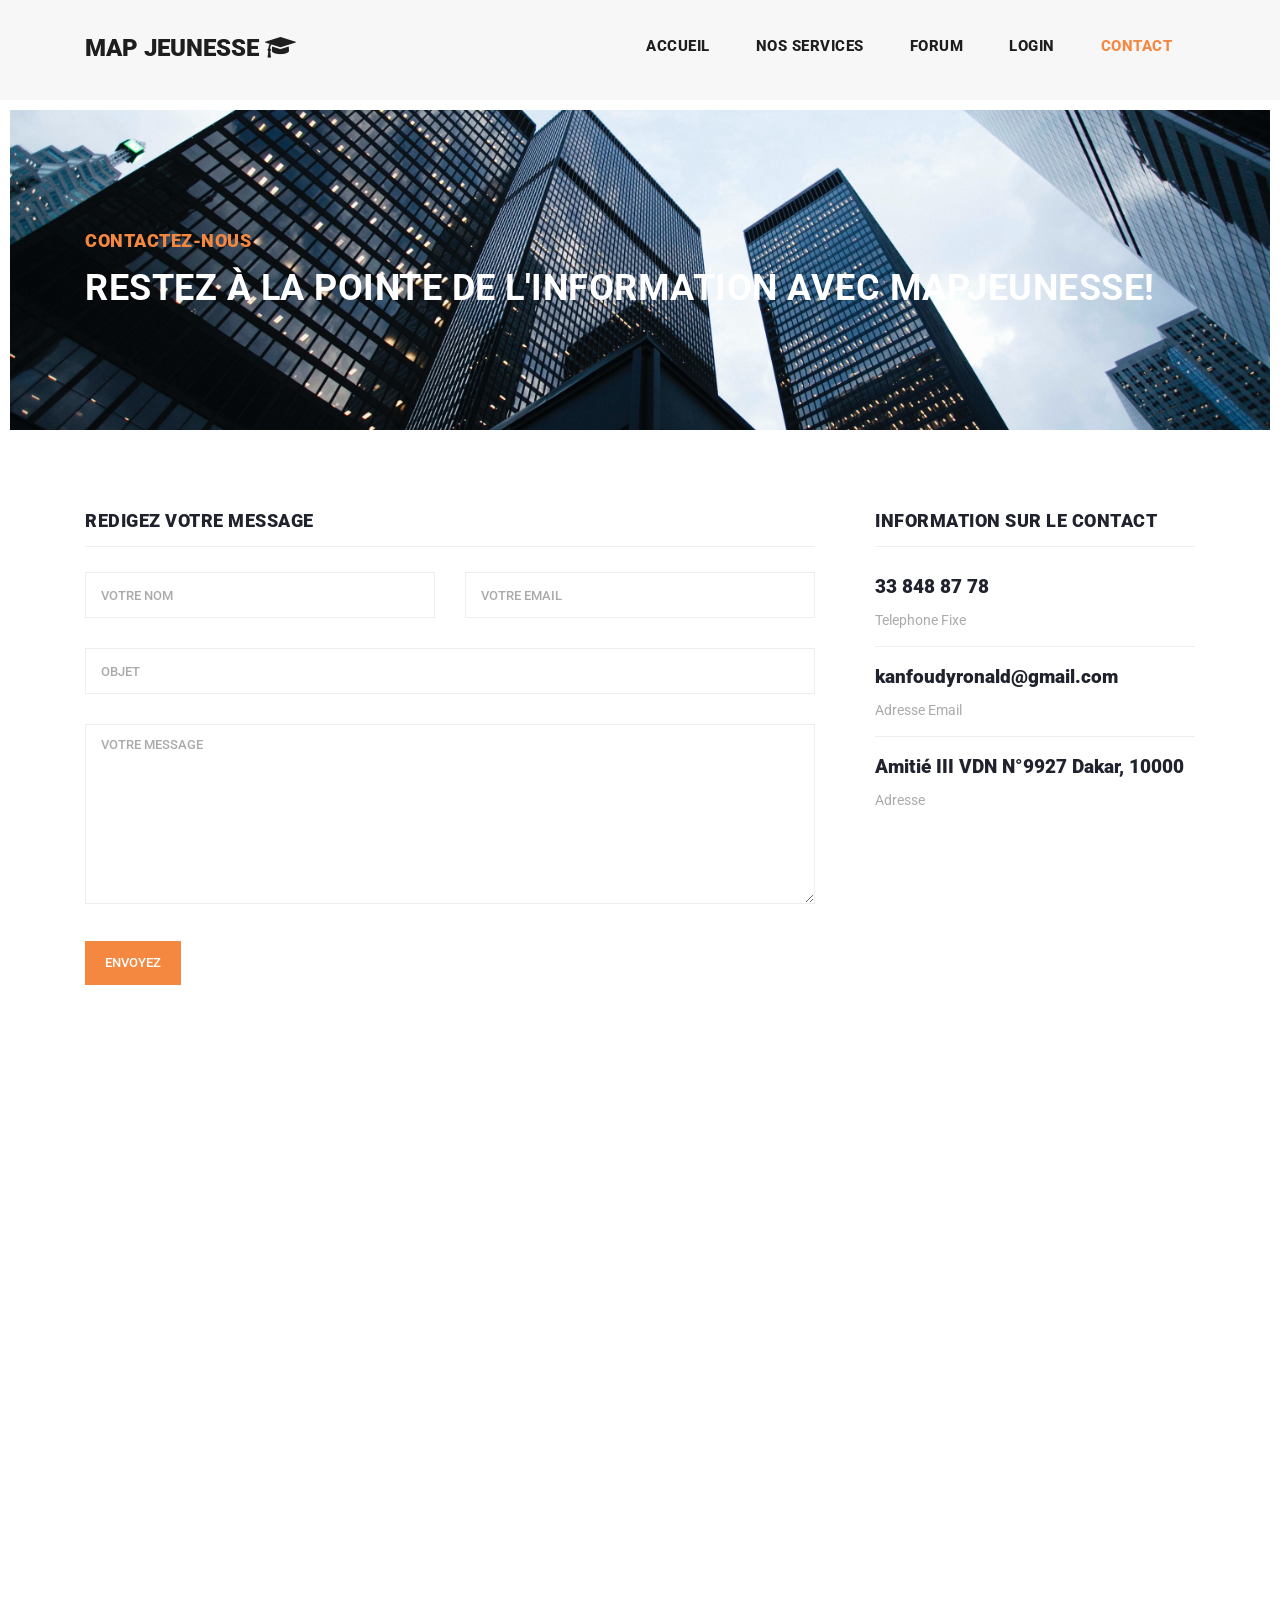
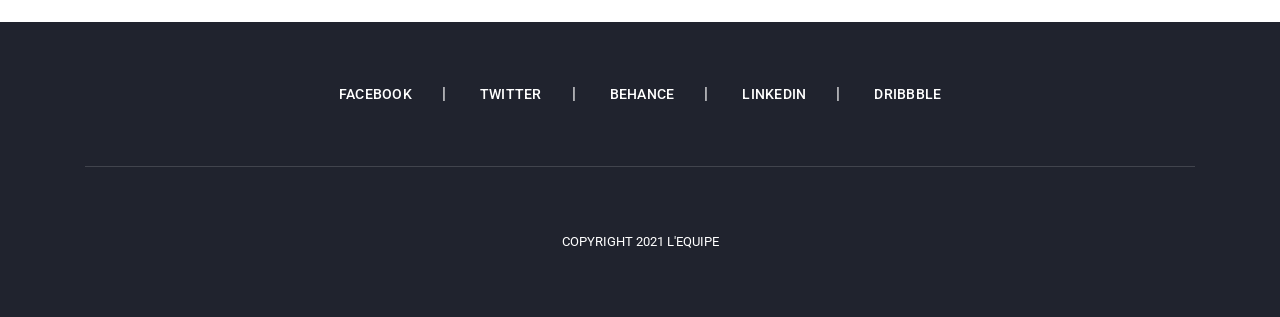
<file: contact.html>
<!DOCTYPE html>
<html lang="en">

  <head>

    <meta charset="utf-8">
    <meta name="viewport" content="width=device-width, initial-scale=1, shrink-to-fit=no">
    <meta name="description" content="">
    <meta name="author" content="">
    <link href="https://fonts.googleapis.com/css?family=Roboto:100,100i,300,300i,400,400i,500,500i,700,700i,900,900i&display=swap" rel="stylesheet">

    <title>Stand Blog - Contact Page</title>

    <!-- Bootstrap core CSS -->
    <link href="vendor/bootstrap/css/bootstrap.min.css" rel="stylesheet">


    <!-- Additional CSS Files -->
    <link rel="stylesheet" href="assets/css/fontawesome.css">
    <link rel="stylesheet" href="assets/css/templatemo-stand-blog.css">
    <link rel="stylesheet" href="assets/css/owl.css">
<!--

TemplateMo 551 Stand Blog

https://templatemo.com/tm-551-stand-blog

-->
  </head>

  <body>

    <!-- ***** Preloader Start ***** -->
    <div id="preloader">
        <div class="jumper">
            <div></div>
            <div></div>
            <div></div>
        </div>
    </div>  
    <!-- ***** Preloader End ***** -->

    <!-- Header -->
    <header class="">
      <nav class="navbar navbar-expand-lg">
        <div class="container">
          <a class="navbar-brand" href="index.html"> <h2>Map Jeunesse <i class="fa fa-graduation-cap" aria-hidden="true"><em></em></i> </h2> </a>
          <button class="navbar-toggler" type="button" data-toggle="collapse" data-target="#navbarResponsive" aria-controls="navbarResponsive" aria-expanded="false" aria-label="Toggle navigation">
            <span class="navbar-toggler-icon"></span>
          </button>
          <div class="collapse navbar-collapse" id="navbarResponsive">
            <ul class="navbar-nav ml-auto">
              <li class="nav-item">
                <a class="nav-link" href="index.html">Accueil
                  <span class="sr-only">(current)</span>
                </a>
              </li> 
              <li class="nav-item">
                <a class="nav-link" href="services.html">Nos services</a>
              </li>
              <li class="nav-item">
                <a class="nav-link" href="forum.html">Forum</a>
              </li>
              <li class="nav-item">
                <a class="nav-link" href="connection.html">LogIn</a>
              </li>
              <li class="nav-item active">
                <a class="nav-link" href="contact.html">Contact</a>
              </li>
            </ul>
          </div>
        </div>
      </nav>
    </header>

    <!-- Page Content -->
    <!-- Banner Starts Here -->
    <div class="heading-page header-text">
      <section class="page-heading">
        <div class="container">
          <div class="row">
            <div class="col-lg-12">
              <div class="text-content">
                <h4>Contactez-nous</h4>
                <h2>Restez à la pointe de l'information avec MapJeunesse!</h2>
              </div>
            </div>
          </div>
        </div>
      </section>
    </div>
    
    <!-- Banner Ends Here -->


    <section class="contact-us">
      <div class="container">
        <div class="row">
        
          <div class="col-lg-12">
            <div class="down-contact">
              <div class="row">
                <div class="col-lg-8">
                  <div class="sidebar-item contact-form">
                    <div class="sidebar-heading">
                      <h2>Redigez votre message</h2>
                    </div>
                    <div class="content">
                      <form id="contact" action="" method="post">
                        <div class="row">
                          <div class="col-md-6 col-sm-12">
                            <fieldset>
                              <input name="name" type="text" id="name" placeholder="Votre nom" required="">
                            </fieldset>
                          </div>
                          <div class="col-md-6 col-sm-12">
                            <fieldset>
                              <input name="email" type="text" id="email" placeholder="Votre email" required="">
                            </fieldset>
                          </div>
                          <div class="col-md-12 col-sm-12">
                            <fieldset>
                              <input name="subject" type="text" id="subject" placeholder="Objet">
                            </fieldset>
                          </div>
                          <div class="col-lg-12">
                            <fieldset>
                              <textarea name="message" rows="6" id="message" placeholder="Votre message" required=""></textarea>
                            </fieldset>
                          </div>
                          <div class="col-lg-12">
                            <fieldset>
                              <button type="submit" id="form-submit" class="main-button">Envoyez</button>
                            </fieldset>
                          </div>
                        </div>
                      </form>
                    </div>
                  </div>
                </div>
                <div class="col-lg-4">
                  <div class="sidebar-item contact-information">
                    <div class="sidebar-heading">
                      <h2>Information sur le contact</h2>
                    </div>
                    <div class="content">
                      <ul>
                        <li>
                          <h5>33 848 87 78</h5>
                          <span>Telephone Fixe</span>
                        </li>
                        <li>
                          <h5>kanfoudyronald@gmail.com</h5>
                          <span>Adresse Email</span>
                        </li>
                        <li>
                          <h5>Amitié III VDN N°9927 Dakar, 10000 </h5>
                          <span>Adresse</span>
                        </li>
                      </ul>
                    </div>
                  </div>
                </div>
              </div>
            </div>
          </div>
          
          <div class="col-lg-12">
            <div id="map">
              <iframe src="https://www.google.com/maps/embed?pb=!1m18!1m12!1m3!1d3859.189629120087!2d-17.471008285158536!3d14.701865789738028!2m3!1f0!2f0!3f0!3m2!1i1024!2i768!4f13.1!3m3!1m2!1s0xec17299c8ae794f%3A0x41668e658b495b6f!2sCGIS%20S.A!5e0!3m2!1sfr!2ssn!4v1630658660680!5m2!1sfr!2ssn" width="100%" height="450" style="border:0;" allowfullscreen="" loading="lazy"></iframe>            </div>
          </div>          
        </div>
      </div>
    </section>

    
    <footer>
      <div class="container">
        <div class="row">
          <div class="col-lg-12">
            <ul class="social-icons">
              <li><a href="#">Facebook</a></li>
              <li><a href="#">Twitter</a></li>
              <li><a href="#">Behance</a></li>
              <li><a href="#">Linkedin</a></li>
              <li><a href="#">Dribbble</a></li>
            </ul>
          </div>
          <div class="col-lg-12">
            <div class="copyright-text">
              <p>Copyright 2021 L'EQUIPE
                    
            </div>
          </div>
        </div>
      </div>
    </footer>

    <!-- Bootstrap core JavaScript -->
    <script src="vendor/jquery/jquery.min.js"></script>
    <script src="vendor/bootstrap/js/bootstrap.bundle.min.js"></script>

    <!-- Additional Scripts -->
    <script src="assets/js/custom.js"></script>
    <script src="assets/js/owl.js"></script>
    <script src="assets/js/slick.js"></script>
    <script src="assets/js/isotope.js"></script>
    <script src="assets/js/accordions.js"></script>

    <script language = "text/Javascript"> 
      cleared[0] = cleared[1] = cleared[2] = 0; //set a cleared flag for each field
      function clearField(t){                   //declaring the array outside of the
      if(! cleared[t.id]){                      // function makes it static and global
          cleared[t.id] = 1;  // you could use true and false, but that's more typing
          t.value='';         // with more chance of typos
          t.style.color='#fff';
          }
      }
    </script>

  </body>
</html>
</file>
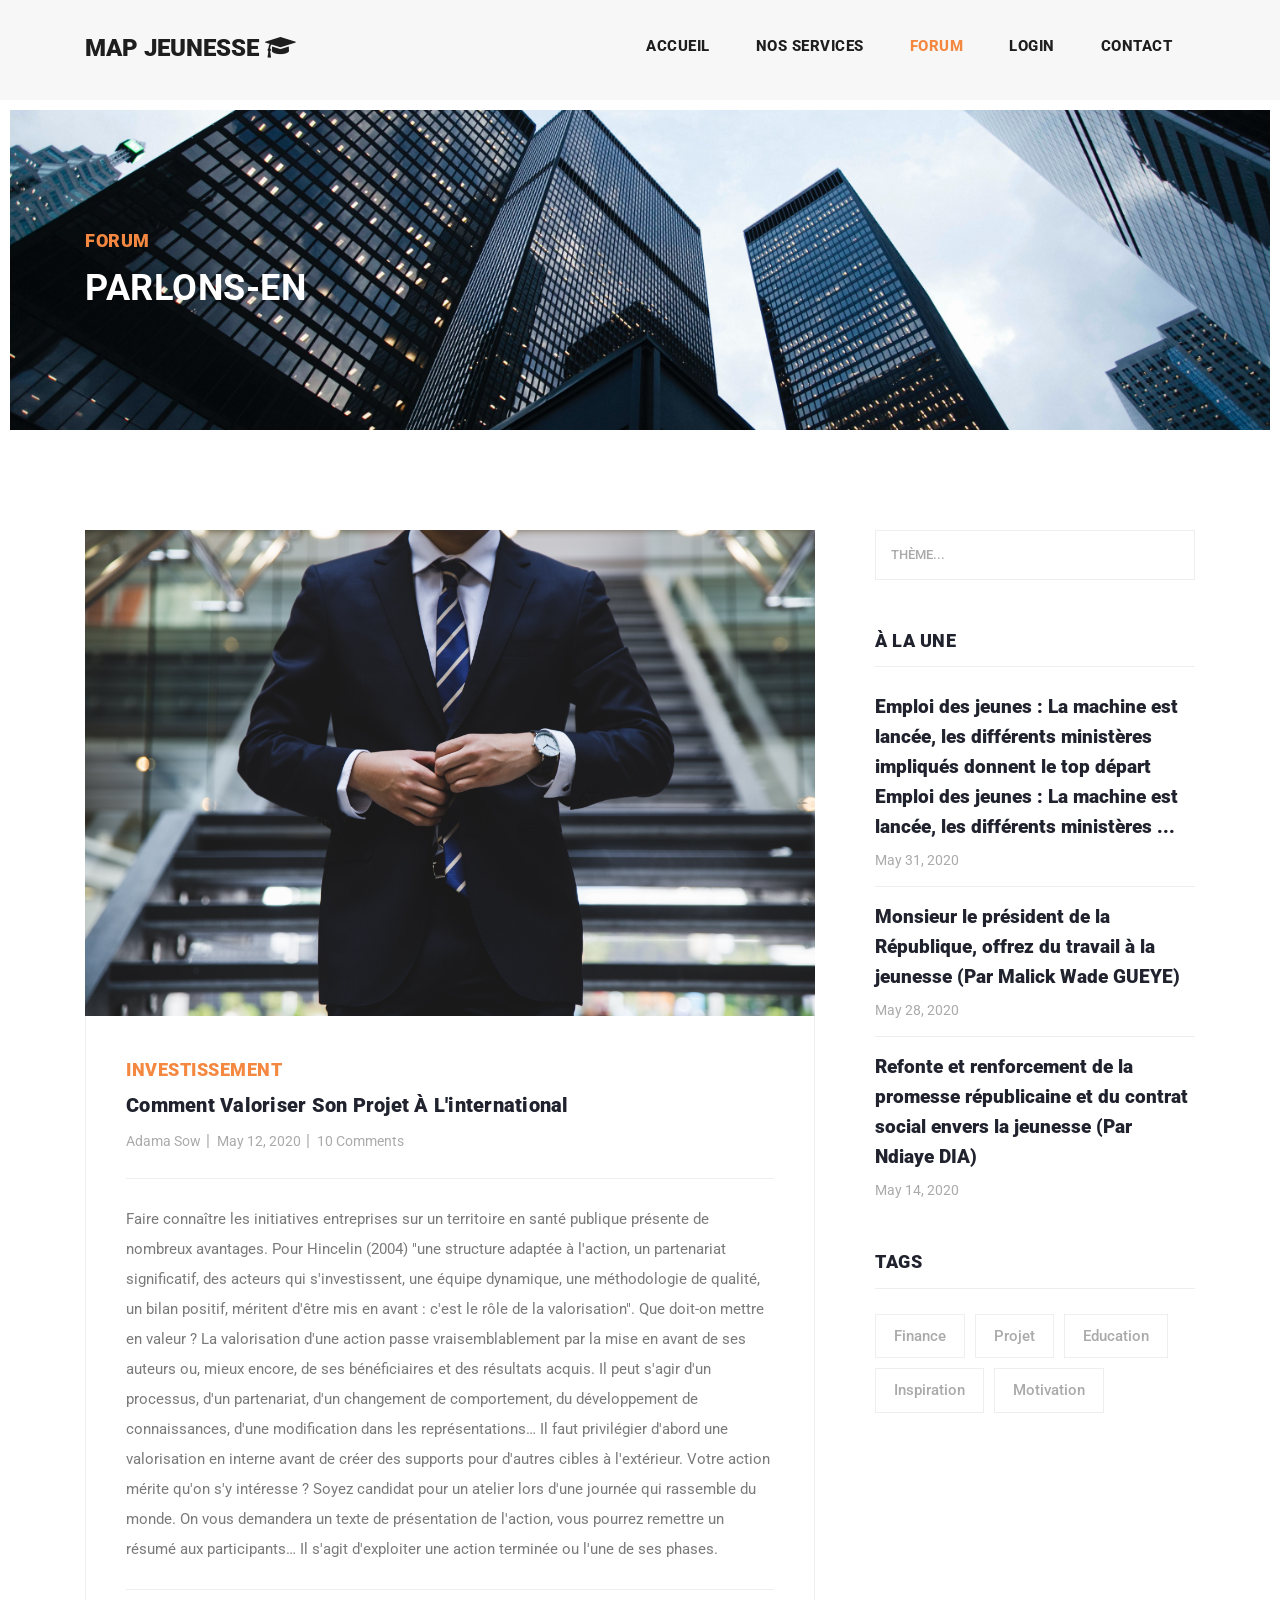
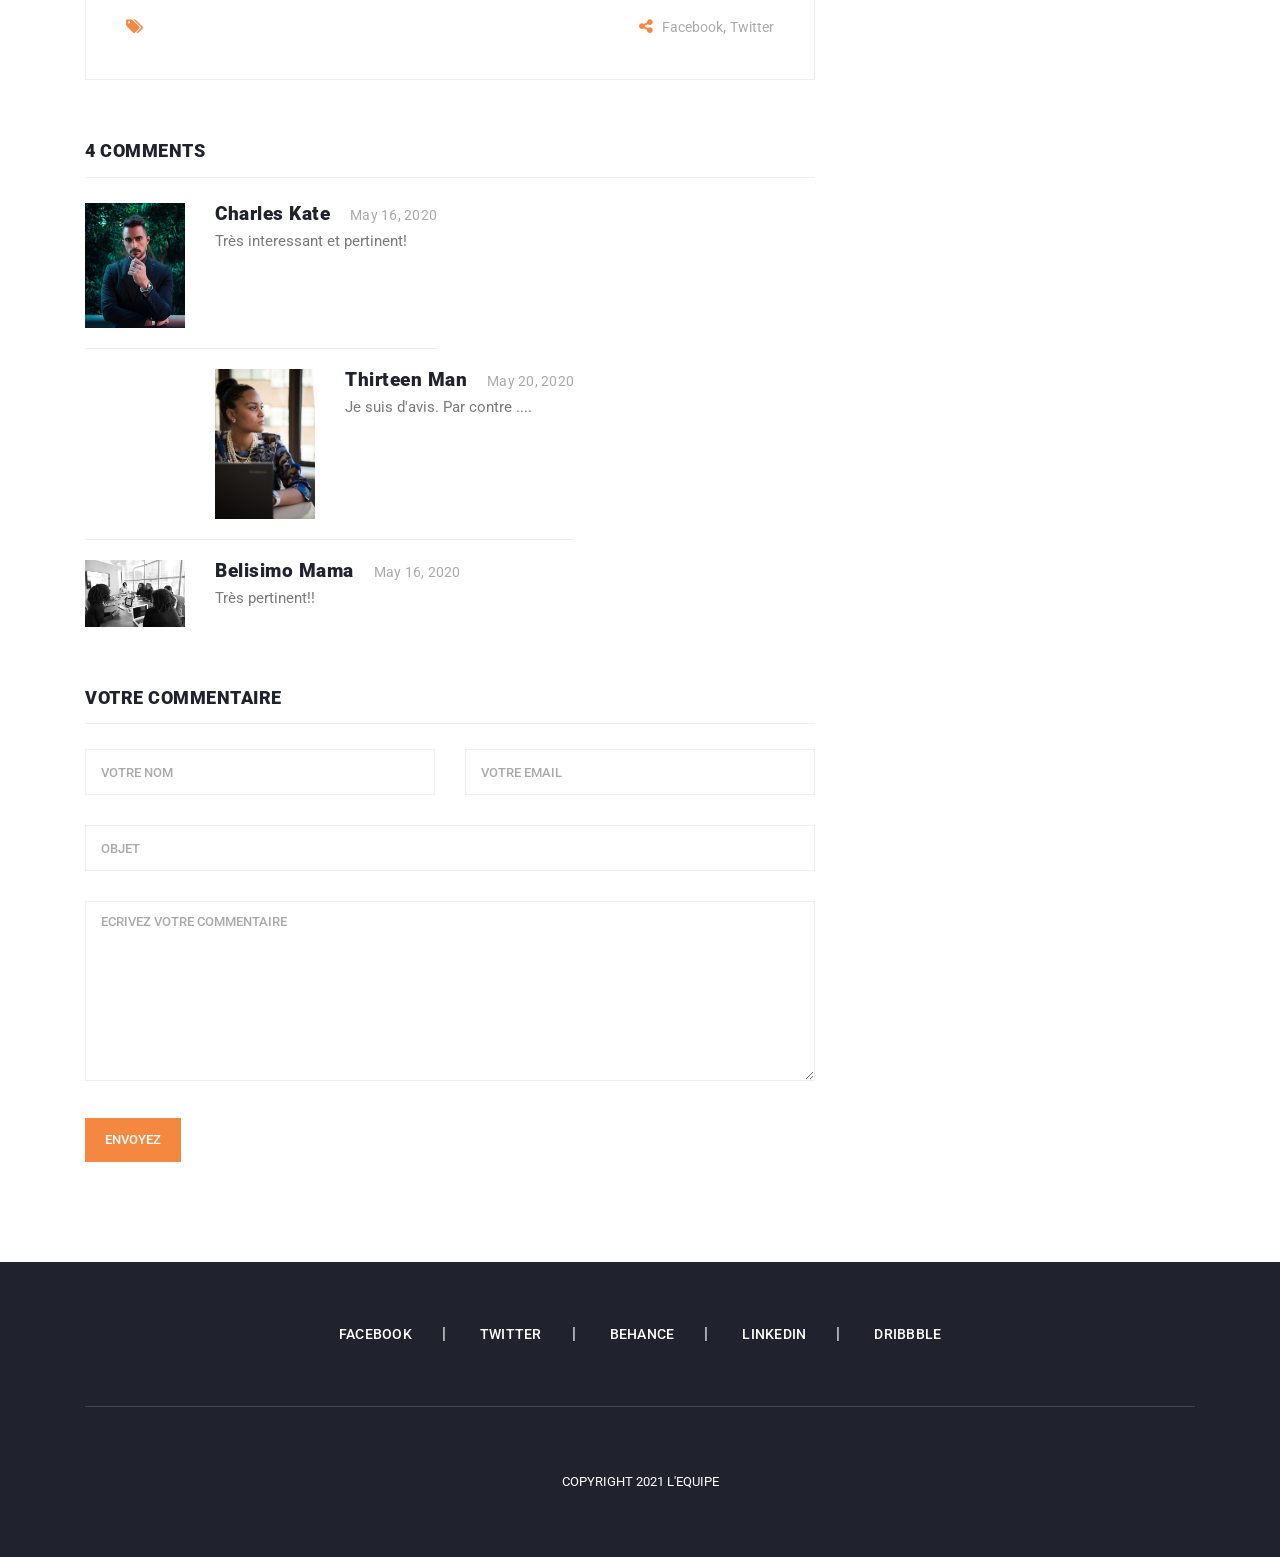
<file: forum.html>
<!DOCTYPE html>
<html lang="en">

  <head>

    <meta charset="utf-8">
    <meta name="viewport" content="width=device-width, initial-scale=1, shrink-to-fit=no">
    <meta name="description" content="">
    <meta name="author" content="">
    <link href="https://fonts.googleapis.com/css?family=Roboto:100,100i,300,300i,400,400i,500,500i,700,700i,900,900i&display=swap" rel="stylesheet">

    <title>Map Jeunesse</title>

    <!-- Bootstrap core CSS -->
    <link href="vendor/bootstrap/css/bootstrap.min.css" rel="stylesheet">


    <!-- Additional CSS Files -->
    <link rel="stylesheet" href="assets/css/fontawesome.css">
    <link rel="stylesheet" href="assets/css/templatemo-stand-blog.css">
    <link rel="stylesheet" href="assets/css/owl.css">
<!--

TemplateMo 551 Stand Blog

https://templatemo.com/tm-551-stand-blog

-->
  </head>

  <body>

    <!-- ***** Preloader Start ***** -->
    <div id="preloader">
        <div class="jumper">
            <div></div>
            <div></div>
            <div></div>
        </div>
    </div>  
    <!-- ***** Preloader End ***** -->

    <!-- Header -->
    <header class="">
      <nav class="navbar navbar-expand-lg">
        <div class="container">
          <a class="navbar-brand" href="index.html"> <h2>Map Jeunesse <i class="fa fa-graduation-cap" aria-hidden="true"><em></em></i> </h2> </a>
          <button class="navbar-toggler" type="button" data-toggle="collapse" data-target="#navbarResponsive" aria-controls="navbarResponsive" aria-expanded="false" aria-label="Toggle navigation">
            <span class="navbar-toggler-icon"></span>
          </button>
          <div class="collapse navbar-collapse" id="navbarResponsive">
            <ul class="navbar-nav ml-auto">
              <li class="nav-item">
                <a class="nav-link" href="index.html">Accueil
                  <span class="sr-only">(current)</span>
                </a>
              </li> 
              <li class="nav-item">
                <a class="nav-link" href="services.html">Nos services</a>
              </li>
              <li class="nav-item active">
                <a class="nav-link" href="forum.html">Forum</a>
              </li>
               <li class="nav-item">
                 <a class="nav-link" href="connection.html">LogIn</a>
               </li>
               <li class="nav-item">
                 <a class="nav-link" href="contact.html">Contact</a>
               </li>
            </ul>
          </div>
        </div>
      </nav>
    </header>

    <!-- Page Content -->
    <!-- Banner Starts Here -->
    <div class="heading-page header-text">
      <section class="page-heading">
        <div class="container">
          <div class="row">
            <div class="col-lg-12">
              <div class="text-content">
                <h4>Forum</h4>
                <h2>Parlons-en</h2>
              </div>
            </div>
          </div>
        </div>
      </section>
    </div>
    
    <!-- Banner Ends Here -->
    <section class="blog-posts grid-system">
      <div class="container">
        <div class="row">
          <div class="col-lg-8">
            <div class="all-blog-posts">
              <div class="row">
                <div class="col-lg-12">
                  <div class="blog-post">
                    <div class="blog-thumb">
                      <img src="assets/images/blog-post-02.jpg" alt="">
                    </div>
                    <div class="down-content">
                      <span>Investissement</span>
                      <a href="#"><h4>Comment valoriser son projet à l'international</h4></a>
                      <ul class="post-info">
                        <li><a href="#">Adama Sow</a></li>
                        <li><a href="#">May 12, 2020</a></li>
                        <li><a href="#">10 Comments</a></li>
                      </ul>
                      <p>Faire connaître les initiatives entreprises sur un territoire en santé publique présente de nombreux avantages.

                        Pour Hincelin (2004) "une structure adaptée à l'action, un partenariat significatif, des acteurs qui s'investissent, une équipe dynamique, une méthodologie de qualité, un bilan positif, méritent d'être mis en avant : c'est le rôle de la valorisation".
                        
                        Que doit-on mettre en valeur ? 
                        
                        La valorisation d'une action passe vraisemblablement par la mise en avant de ses auteurs ou, mieux encore, de ses bénéficiaires et des résultats acquis. Il peut s'agir d'un processus, d'un partenariat, d'un changement de comportement, du développement de connaissances, d'une modification dans les représentations… Il faut privilégier d'abord une valorisation en interne avant de créer des supports pour d'autres cibles à l'extérieur.
                        
                        Votre action mérite qu'on s'y intéresse ? Soyez candidat pour un atelier lors d'une journée qui rassemble du monde. On vous demandera un texte de présentation de l'action, vous pourrez remettre un résumé aux participants… Il s'agit d'exploiter une action terminée ou l'une de ses phases.</p>
                      <div class="post-options">
                        <div class="row">
                          <div class="col-6">
                            <ul class="post-tags">
                              <li><i class="fa fa-tags"></i></li>
                            </ul>
                          </div>
                          <div class="col-6">
                            <ul class="post-share">
                              <li><i class="fa fa-share-alt"></i></li>
                              <li><a href="#">Facebook</a>,</li>
                              <li><a href="#"> Twitter</a></li>
                            </ul>
                          </div>
                        </div>
                      </div>
                    </div>
                  </div>
                </div>
                <div class="col-lg-12">
                  <div class="sidebar-item comments">
                    <div class="sidebar-heading">
                      <h2>4 comments</h2>
                    </div>
                    <div class="content">
                      <ul>
                        <li>
                          <div class="author-thumb">
                            <img src="assets/images/comment-author-01.jpg" alt="">
                          </div>
                          <div class="right-content">
                            <h4>Charles Kate<span>May 16, 2020</span></h4>
                            <p>Très interessant et pertinent!</p>
                          </div>
                        </li>
                        <li class="replied">
                          <div class="author-thumb">
                            <img src="assets/images/comment-author-02.jpg" alt="">
                          </div>
                          <div class="right-content">
                            <h4>Thirteen Man<span>May 20, 2020</span></h4>
                            <p>Je suis d'avis. Par contre ....</p>
                          </div>
                        </li>
                        <li>
                          <div class="author-thumb">
                            <img src="assets/images/comment-author-03.jpg" alt="">
                          </div>
                          <div class="right-content">
                            <h4>Belisimo Mama<span>May 16, 2020</span></h4>
                            <p>Très pertinent!!</p>
                          </div>
                        </li>
                        
                      </ul>
                    </div>
                  </div>
                </div>
                <div class="col-lg-12">
                  <div class="sidebar-item submit-comment">
                    <div class="sidebar-heading">
                      <h2>Votre commentaire</h2>
                    </div>
                    <div class="content">
                      <form id="comment" action="#" method="post">
                        <div class="row">
                          <div class="col-md-6 col-sm-12">
                            <fieldset>
                              <input name="name" type="text" id="name" placeholder="Votre nom" required="">
                            </fieldset>
                          </div>
                          <div class="col-md-6 col-sm-12">
                            <fieldset>
                              <input name="email" type="text" id="email" placeholder="Votre email" required="">
                            </fieldset>
                          </div>
                          <div class="col-md-12 col-sm-12">
                            <fieldset>
                              <input name="subject" type="text" id="subject" placeholder="Objet">
                            </fieldset>
                          </div>
                          <div class="col-lg-12">
                            <fieldset>
                              <textarea name="message" rows="6" id="message" placeholder="Ecrivez votre commentaire" required=""></textarea>
                            </fieldset>
                          </div>
                          <div class="col-lg-12">
                            <fieldset>
                              <button type="submit" id="form-submit" class="main-button">Envoyez</button>
                            </fieldset>
                          </div>
                        </div>
                      </form>
                    </div>
                  </div>
                </div>
              </div>
            </div>
          </div>
          <div class="col-lg-4">
            <div class="sidebar">
              <div class="row">
                <div class="col-lg-12">
                  <div class="sidebar-item search">
                    <form id="search_form" name="gs" method="GET" action="#">
                      <input type="text" name="q" class="searchText" placeholder="Thème..." autocomplete="on">
                    </form>
                  </div>
                </div>
                <div class="col-lg-12">
                  <div class="sidebar-item recent-posts">
                    <div class="sidebar-heading">
                      <h2>
                        À la une</h2>
                    </div>
                    <div class="content">
                      <ul>
                        <li><a href="forum.html">
                            <h5>Emploi des jeunes : La machine est lancée, les différents ministères impliqués donnent le
                              top départ Emploi des jeunes : La machine est lancée, les différents ministères ...</h5>
                            <span>May 31, 2020</span>
                          </a></li>
                        <li><a href="forum.html">
                            <h5>Monsieur le président de la République, offrez du travail à la jeunesse (Par Malick Wade
                              GUEYE) </h5>
                            <span>May 28, 2020</span>
                          </a></li>
                        <li><a href="forum.html">
                            <h5>Refonte et renforcement de la promesse républicaine et du contrat social envers la
                              jeunesse (Par Ndiaye DIA) </h5>
                            <span>May 14, 2020</span>
                          </a></li>
                      </ul>
                    </div>
                  </div>
                </div>
                
                <div class="col-lg-12">
                  <div class="sidebar-item tags">
                    <div class="sidebar-heading">
                      <h2>Tags</h2>
                    </div>
                    <div class="content">
                      <ul>
                        <li><a href="#">Finance</a></li>
                        <li><a href="#">Projet</a></li>
                        <li><a href="#">Education</a></li>
                        <li><a href="#">Inspiration</a></li>
                        <li><a href="#">Motivation</a></li>
                      </ul>
                    </div>
                  </div>
                </div>
              </div>
            </div>
          </div>
        </div>
      </div>
    </section>

    
    <footer>
      <div class="container">
        <div class="row">
          <div class="col-lg-12">
            <ul class="social-icons">
              <li><a href="#">Facebook</a></li>
              <li><a href="#">Twitter</a></li>
              <li><a href="#">Behance</a></li>
              <li><a href="#">Linkedin</a></li>
              <li><a href="#">Dribbble</a></li>
            </ul>
          </div>
          <div class="col-lg-12">
            <div class="copyright-text">
              <p>Copyright 2021 L'EQUIPE
                    
            </div>
          </div>
        </div>
      </div>
    </footer>


    <!-- Bootstrap core JavaScript -->
    <script src="vendor/jquery/jquery.min.js"></script>
    <script src="vendor/bootstrap/js/bootstrap.bundle.min.js"></script>


    <!-- Additional Scripts -->
    <script src="assets/js/custom.js"></script>
    <script src="assets/js/owl.js"></script>
    <script src="assets/js/slick.js"></script>
    <script src="assets/js/isotope.js"></script>
    <script src="assets/js/accordions.js"></script>


    <script language = "text/Javascript"> 
      cleared[0] = cleared[1] = cleared[2] = 0; //set a cleared flag for each field
      function clearField(t){                   //declaring the array outside of the
      if(! cleared[t.id]){                      // function makes it static and global
          cleared[t.id] = 1;  // you could use true and false, but that's more typing
          t.value='';         // with more chance of typos
          t.style.color='#fff';
          }
      }
    </script>


  </body>

</html>
</file>
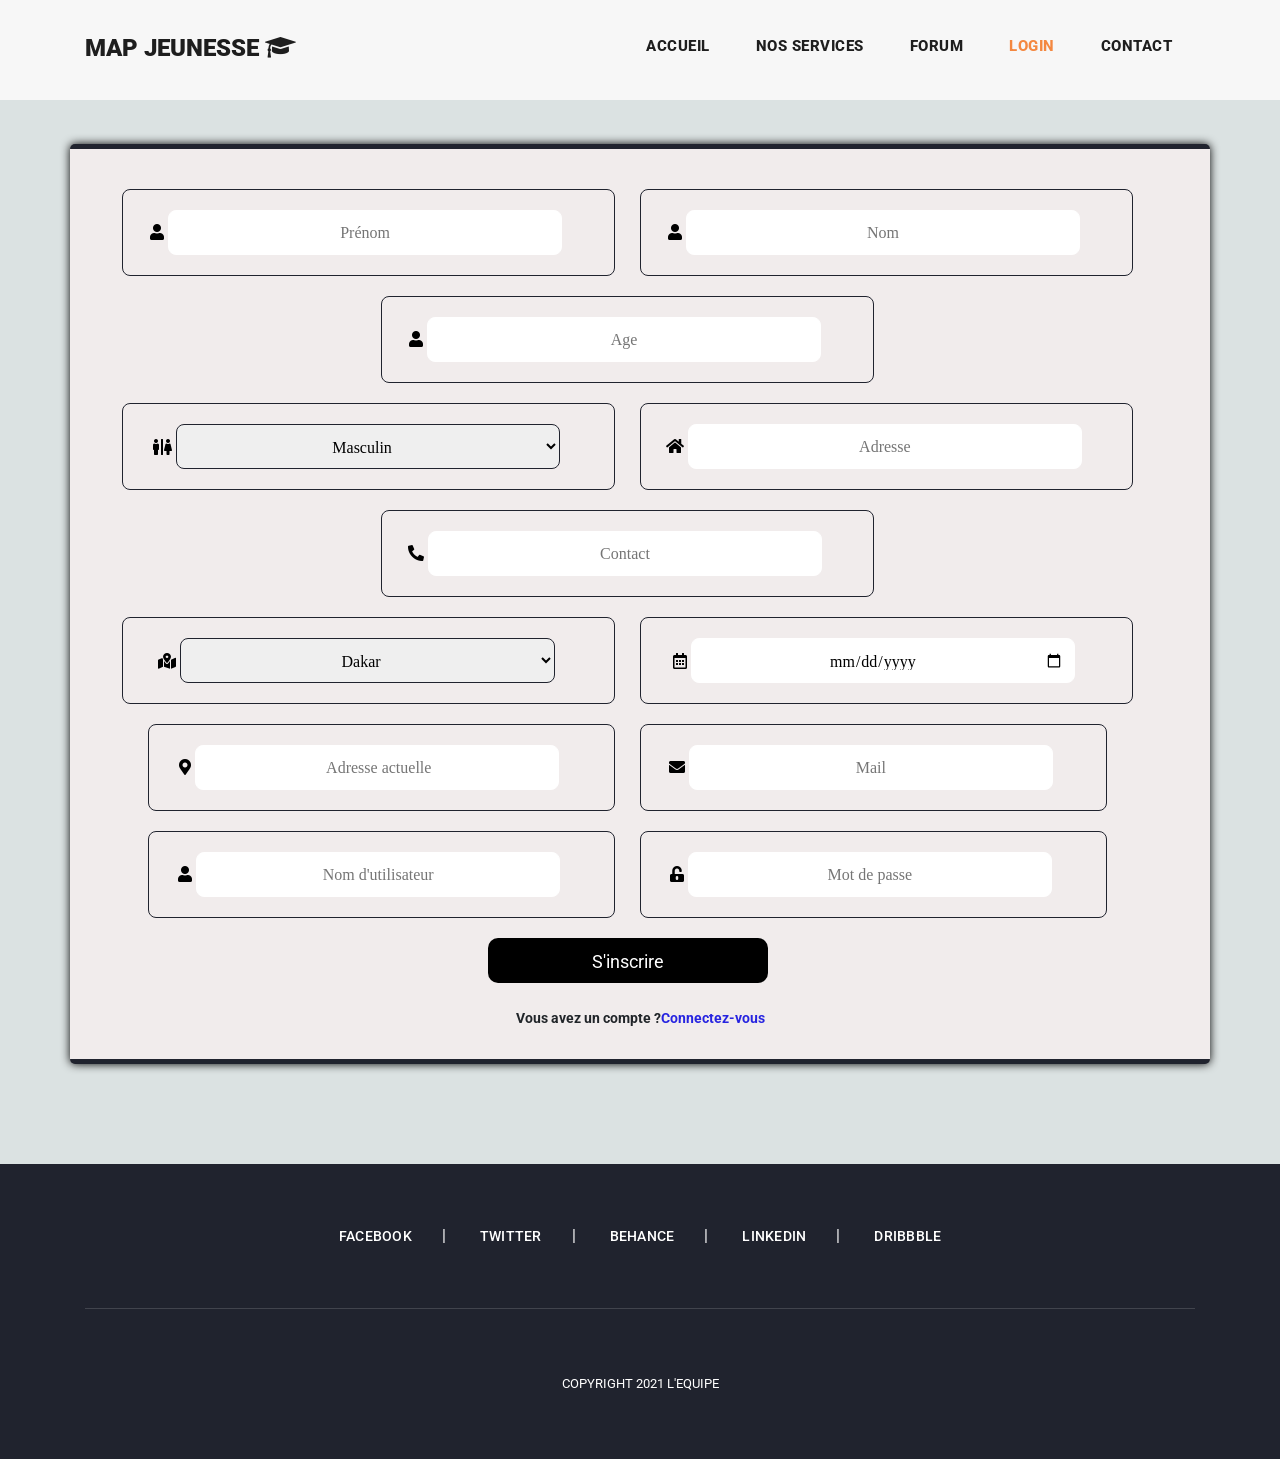
<file: inscription.html>
<!DOCTYPE html>
<html lang="en">

  <head>

    <meta charset="utf-8">
    <meta name="viewport" content="width=device-width, initial-scale=1, shrink-to-fit=no">
    <meta name="description" content="">
    <meta name="author" content="">
    <link href="https://fonts.googleapis.com/css?family=Roboto:100,100i,300,300i,400,400i,500,500i,700,700i,900,900i&display=swap" rel="stylesheet">
    <link rel="stylesheet" href="inscription.css" type="text/css">
    <link rel="stylesheet" href="https://cdnjs.cloudflare.com/ajax/libs/font-awesome/5.15.4/css/all.min.css" integrity="sha512-1ycn6IcaQQ40/MKBW2W4Rhis/DbILU74C1vSrLJxCq57o941Ym01SwNsOMqvEBFlcgUa6xLiPY/NS5R+E6ztJQ==" crossorigin="anonymous" referrerpolicy="no-referrer" />

    <title>MapJeunesse</title>

    <!-- Bootstrap core CSS -->
    <link href="vendor/bootstrap/css/bootstrap.min.css" rel="stylesheet">


    <!-- Additional CSS Files -->
    <link rel="stylesheet" href="assets/css/fontawesome.css">
    <link rel="stylesheet" href="assets/css/templatemo-stand-blog.css">
    <link rel="stylesheet" href="assets/css/owl.css">
<!--
TemplateMo 551 Stand Blog
https://templatemo.com/tm-551-stand-blog
-->
  </head>

  <body style="background: rgb(219, 226, 226);">

    <!-- ***** Preloader Start ***** -->
    <!--<div id="preloader">
        <div class="jumper">
            <div></div>
            <div></div>
            <div></div>
        </div>
    </div>  -->
    <!-- ***** Preloader End ***** -->

    <!-- Header -->
    <header class="">
      <nav class="navbar navbar-expand-lg">
        <div class="container">
          <a class="navbar-brand" href="index.html"><h2>Map Jeunesse <i class="fa fa-graduation-cap" aria-hidden="true"><em></em></i></h2></a>
          <button class="navbar-toggler" type="button" data-toggle="collapse" data-target="#navbarResponsive" aria-controls="navbarResponsive" aria-expanded="false" aria-label="Toggle navigation">
            <span class="navbar-toggler-icon"></span>
          </button>
          <div class="collapse navbar-collapse" id="navbarResponsive">
            <ul class="navbar-nav ml-auto">
              <li class="nav-item">
                <a class="nav-link" href="accueil.html">ACCUEIL
                  <span class="sr-only">(current)</span>
                </a>
              </li> 
              <li class="nav-item">
                <a class="nav-link" href="services.html">NOS SERVICES</a>
              </li>
              <li class="nav-item">
                <a class="nav-link" href="forum.html">FORUM</a>
              </li>
              <li class="nav-item active">
                <a class="nav-link" href="connection.html">LOGIN</a>
              </li>
              <li class="nav-item">
                <a class="nav-link" href="contact.html">CONTACT</a>
              </li>
            </ul>
          </div>
        </div>
      </nav>
    </header>

    
<br> <br> <br> <br> <br> <br/> 
        <div class ="form-saisie container" style="width: 95%;"> 
          <form action=""> 
            <span class= "identite"> 
              <div class="form-row justify-content-center">
                <i class="fas fa-user col-lg-3.3"> <input type="text" name ="" placeholder="Prénom"> </i>
                <i class="fas fa-user col-lg-3.3"> <input type="text" name ="" placeholder="Nom"> </i>
                <i class="fas fa-user col-lg-3.3"> <input type="text" name ="" placeholder="Age"> </i> 
              </div>
              <div class="form-row justify-content-center">
                <i class="fas fa-restroom col-lg-3.3"> 
                  <select class = "sexe" name="" >
                    <option value="M"> Masculin </option>
                    <option value="F"> Féminin </option> 
                  </select>
                </i>    
                <i class="fas fa-home col-lg-3.3"> <input type="text" name ="" placeholder="Adresse"> </i> 
                <i class="fas fa-phone-alt col-lg-3.3"> <input type="text" name ="" placeholder="Contact"> </i> 
              </div>
              <div class="form-row justify-content-center">
                <i class="fas fa-map-marked-alt col-lg-3.3"> 
                  <select class = "region " name=""> 
                    <option value="Dakar"> Dakar </option>
                    <option value="Diourbel"> Diourbel </option>
                    <option value="Fatick"> Fatick </option>
                    <option value="Kaffrine"> Kaffrine </option>
                    <option value="Kaolack"> Kaolack </option>
                    <option value="Kédougou"> Kédougou </option>
                    <option value="Kolda"> Kolda </option>
                    <option value="Louga"> Louga </option>
                    <option value="Matam"> Matam </option>
                    <option value="Saint-Louis"> Saint-Louis </option>
                    <option value="Sédhiou"> Sédhiou </option>
                    <option value="Tambacounda"> Tambacounda </option>
                    <option value="Thiès"> Thiès </option>
                    <option value="Tambacounda"> Ziguinchor </option>
                  </select>
                </i>
                <i class="far fa-calendar-alt col-lg-3.3"> <input class = "quatre" type="date" name ="" placeholder="Date "> </i> 
              </div>
              <div class="form-row justify-content-center">
                <i class="fas fa-map-marker-alt col-lg-5"> <input  class = "quatre" type="text" name ="" placeholder=" Adresse actuelle"> </i> 
                <i class="fas fa-envelope col-lg-5"> <input class = "quatre" type="text" name ="" placeholder="Mail"> </i> 
              </div>
              <div class="form-row justify-content-center">
                <i class="fas fa-user col-lg-5"> <input class = "quatre" type="text" name ="" placeholder="Nom d'utilisateur"> </i>
                <i class="fas fa-unlock-alt col-lg-5"> <input class = "quatre" type="password" name ="" placeholder="Mot de passe"> </i> 
              </div> 
              <div class="form-row d-flex justify-content-center">
                <input type="submit" name= "" value="S'inscrire" class="btnInscris col-lg-3" >    
              </div>    
              <div class="form-row d-flex justify-content-center">
                Vous avez un compte ? <a href="connection.html"> Connectez-vous</a>
              </div>
          </form>
        </div>
   
    <footer>
      <div class="container">
        <div class="row">
          <div class="col-lg-12">
            <ul class="social-icons">
              <li><a href="#">Facebook</a></li>
              <li><a href="#">Twitter</a></li>
              <li><a href="#">Behance</a></li>
              <li><a href="#">Linkedin</a></li>
              <li><a href="#">Dribbble</a></li>
            </ul>
          </div>
          <div class="col-lg-12">
            <div class="copyright-text">
              <p>Copyright 2021 L'EQUIPE</p>
            </div>
          </div>
        </div>
      </div>
    </footer>

    <!-- Bootstrap core JavaScript -->
    <script src="vendor/jquery/jquery.min.js"></script>
    <script src="vendor/bootstrap/js/bootstrap.bundle.min.js"></script>

    <!-- Additional Scripts -->
    <script src="assets/js/custom.js"></script>
    <script src="assets/js/owl.js"></script>
    <script src="assets/js/slick.js"></script>
    <script src="assets/js/isotope.js"></script>
    <script src="assets/js/accordions.js"></script>

    <script language = "text/Javascript"> 
      cleared[0] = cleared[1] = cleared[2] = 0; //set a cleared flag for each field
      function clearField(t){                   //declaring the array outside of the
      if(! cleared[t.id]){                      // function makes it static and global
          cleared[t.id] = 1;  // you could use true and false, but that's more typing
          t.value='';         // with more chance of typos
          t.style.color='#fff';
          }
      }
    </script>

  </body>
</html>
</file>
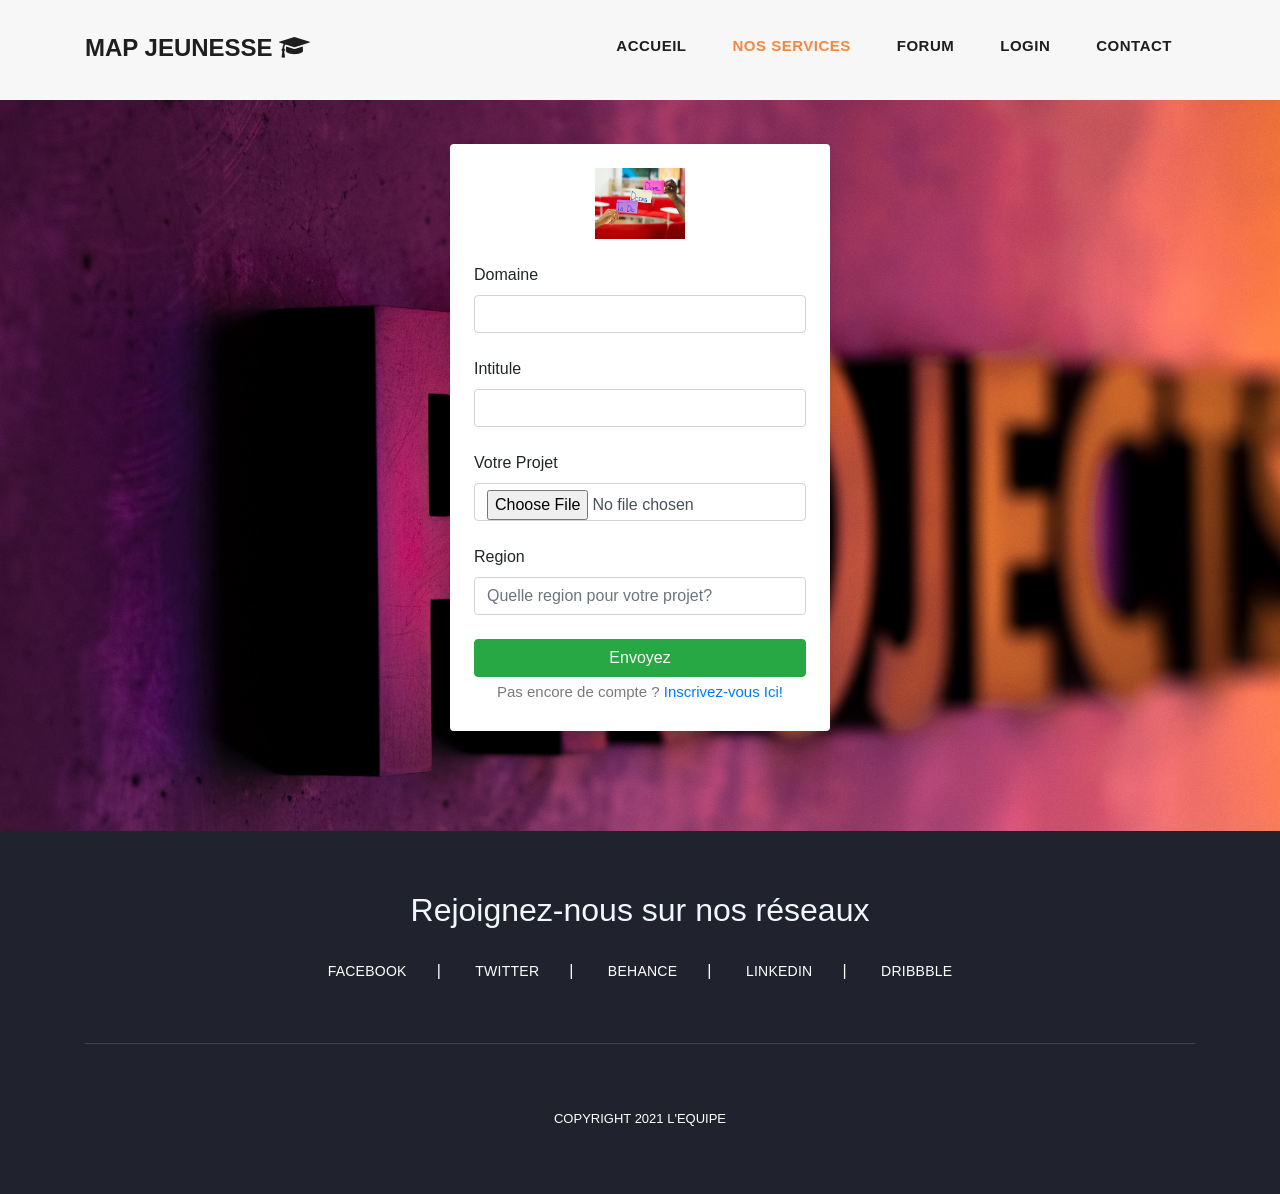
<file: projet.html>
<!DOCTYPE html>
<html lang="en">

<head>
  <script src="vendor/jquery/jquery.min.js"></script>

  <meta charset="utf-8">
  <meta name="viewport" content="width=device-width, initial-scale=1, shrink-to-fit=no">
  <meta name="description" content="">
  <meta name="author" content="TemplateMo">

  <!--FontAwesome-->
  <link rel="stylesheet" href="https://cdnjs.cloudflare.com/ajax/libs/font-awesome/4.7.0/css/font-awesome.min.css">
  <title>Financement de Projet</title>

  <!-- Bootstrap core CSS -->
  <link href="vendor/bootstrap/css/bootstrap.min.css" rel="stylesheet">

  <!-- Map -->
  <link href="Map.html" rel="import" />

  <!-- Additional CSS Files -->
  <link rel="stylesheet" href="assets/css/fontawesome.css">
  <link rel="stylesheet" href="assets/css/templatemo-stand-blog.css">
  <link rel="stylesheet" href="assets/css/owl.css">
  <!--
-->
</head>

<body style="background: url('assets/images/Project.jpg') no-repeat center center; -webkit-background-size:cover; -moz-background-size: cover; -o-background-size: cover; background-size: cover;">

  <!-- ***** Preloader Start ***** -->
  <div id="preloader">
    <div class="jumper">
      <div></div>
      <div></div>
      <div></div>
    </div>
  </div>
  <!-- ***** Preloader End ***** -->

  <!-- Header -->
  <header class="assets/images/Project.jpg">
    <nav class="navbar navbar-expand-lg">
      <div class="container">
        <a class="navbar-brand" href="index.html">
          <h2>Map Jeunesse <i class="fa fa-graduation-cap" aria-hidden="true"><em></em></i> </h2>
        </a>
        <button class="navbar-toggler" type="button" data-toggle="collapse" data-target="#navbarResponsive"
          aria-controls="navbarResponsive" aria-expanded="false" aria-label="Toggle navigation">
          <span class="navbar-toggler-icon"></span>
        </button>
        <div class="collapse navbar-collapse" id="navbarResponsive">
          <ul class="navbar-nav ml-auto">
            <li class="nav-item">
              <a class="nav-link" href="index.html">Accueil
                <span class="sr-only">(current)</span>
              </a>
            </li>
            <li class="nav-item active">
              <a class="nav-link" href="services.html">Nos services</a>
            </li>
            <li class="nav-item">
              <a class="nav-link" href="forum.html">Forum</a>
            </li>
            <li class="nav-item">
              <a class="nav-link" href="connection.html">LogIn</a>
            </li>
            <li class="nav-item">
              <a class="nav-link" href="contact.html">Contact</a>
            </li>
          </ul>
        </div>
      </div>
    </nav>
  </header>

  <br/><br/><br/><br/>  <br/><br/>
  <div class="container">
      <div class="row vh-100 align-items-center justify-content-center">
          <div class="col-sm-8 col-md-6 col-lg-4 bg-white rounded p-4 shadow">
              <div class="row justify-content-center mb-4">
                  <img src="assets/images/ProjectSearch.jpg" class="w-25"/>              
              </div>
              <form>
                <div class="mb-4">
                  <label for="ProjetCV" class="form-label">Domaine</label>
                  <input type="text" class="form-control" id="ProjetCV"/>
                </div>
                <div class="mb-4">
                  <label for="ProjetLettre" class="form-label">Intitule</label>
                  <input type="text" class="form-control" id="ProjetLettre"/>
                </div>
                <div class="mb-4">
                  <label for="PosteEmploi" class="form-label">Votre Projet</label>
                  <input type="file" class="form-control" id="PosteEmploi"/>
                </div>
                <div class="mb-4">
                  <label for="PosteEmploi" class="form-label">Region </label>
                  <input type="text" class="form-control" id="PosteEmploi" placeholder="Quelle region pour votre projet?"/>
                </div>
                <button type="submit" class="btn btn-success w-100"> Envoyez </button>
              </form>
              <p class="mb-0 text-center"> Pas encore de compte ? <a class="text-decoration-none" href="inscription.html"> Inscrivez-vous Ici!</a></p>
          </div>

      </div>

  </div>

  <footer>
    <div class="container">
      <h2 style="color: aliceblue; margin-bottom: 30px;">Rejoignez-nous sur nos réseaux</h2>
      <div class="row">
        <div class="col-lg-12">

          <ul class="social-icons">

            <li><a href="#">Facebook</a></li>
            <li><a href="#">Twitter</a></li>
            <li><a href="#">Behance</a></li>
            <li><a href="#">Linkedin</a></li>
            <li><a href="#">Dribbble</a></li>
          </ul>
        </div>
        <div class="col-lg-12">
          <div class="copyright-text">
            <p>Copyright 2021 L'EQUIPE

          </div>
        </div>
      </div>
    </div>
  </footer>

  <!-- Bootstrap core JavaScript -->
  <script src="vendor/jquery/jquery.min.js"></script>
  <script src="vendor/bootstrap/js/bootstrap.bundle.min.js"></script>

  <!-- Additional Scripts -->
  <script src="assets/js/custom.js"></script>
  <script src="assets/js/owl.js"></script>
  <script src="assets/js/slick.js"></script>
  <script src="assets/js/isotope.js"></script>
  <script src="assets/js/accordions.js"></script>

  <script language="text/Javascript">
    cleared[0] = cleared[1] = cleared[2] = 0; //set a cleared flag for each field
    function clearField(t) {                   //declaring the array outside of the
      if (!cleared[t.id]) {                      // function makes it static and global
        cleared[t.id] = 1;  // you could use true and false, but that's more typing
        t.value = '';         // with more chance of typos
        t.style.color = '#fff';
      }
    }
  </script>

</body>

</html>
</file>
<file: assets/css/templatemo-stand-blog.css>
/* 

TemplateMo 551 Stand Blog

https://templatemo.com/tm-551-stand-blog

*/

body {
  font-family: 'Roboto', sans-serif;
  overflow-x: hidden;
  text-rendering: optimizeLegibility;
  -webkit-font-smoothing: antialiased;
  -moz-osx-font-smoothing: grayscale;
}
p {
	margin-bottom: 0px;
	font-size: 15px;
	font-weight: 400;
	color: #7a7a7a;
	line-height: 30px;
}
a {
	text-decoration: none!important;
}
ul {
	padding: 0;
	margin: 0;
	list-style: none;
}

h1,h2,h3,h4,h5,h6 {
	margin: 0px;
}

.main-button a {
	display: inline-block;
	background-color: #f48840;
	color: #fff;
	font-size: 13px;
	font-weight: 500;
	padding: 12px 20px;
	text-transform: uppercase;
	transition: all .3s;
}

.main-button a:hover {
	background-color: #fb9857;
}

.heading-page {
	padding-top: 110px;
}

.page-heading {
	margin: 0px 10px;
	padding: 120px 0px;
	text-align: left;
	background-position: center center;
	background-repeat: no-repeat;
	background-size: cover;
	background-image: url(../images/heading-bg.jpg);
}

.page-heading .text-content h4 {
	color: #f48840;
	font-size: 18px;
	text-transform: uppercase;
	font-weight: 900;
	letter-spacing: 0.5px;
	margin-bottom: 15px;
}

.page-heading .text-content h2 {
	color: #fff;
	font-size: 36px;
	font-weight: 700;
	text-transform: uppercase;
	letter-spacing: 0.5px;
}

#preloader {
  overflow: hidden;
  background: #f48840;
  left: 0;
  right: 0;
  top: 0;
  bottom: 0;
  position: fixed;
  z-index: 9999999;
  color: #fff;
}

#preloader .jumper {
  left: 0;
  top: 0;
  right: 0;
  bottom: 0;
  display: block;
  position: absolute;
  margin: auto;
  width: 50px;
  height: 50px;
}

#preloader .jumper > div {
  background-color: #fff;
  width: 10px;
  height: 10px;
  border-radius: 100%;
  -webkit-animation-fill-mode: both;
  animation-fill-mode: both;
  position: absolute;
  opacity: 0;
  width: 50px;
  height: 50px;
  -webkit-animation: jumper 1s 0s linear infinite;
  animation: jumper 1s 0s linear infinite;
}

#preloader .jumper > div:nth-child(2) {
  -webkit-animation-delay: 0.33333s;
  animation-delay: 0.33333s;
}

#preloader .jumper > div:nth-child(3) {
  -webkit-animation-delay: 0.66666s;
  animation-delay: 0.66666s;
}

@-webkit-keyframes jumper {
  0% {
    opacity: 0;
    -webkit-transform: scale(0);
    transform: scale(0);
  }
  5% {
    opacity: 1;
  }
  100% {
    -webkit-transform: scale(1);
    transform: scale(1);
    opacity: 0;
  }
}

@keyframes jumper {
  0% {
    opacity: 0;
    -webkit-transform: scale(0);
    transform: scale(0);
  }
  5% {
    opacity: 1;
  }
  100% {
    opacity: 0;
  }
}


/* Header Style */
header {
	position: absolute;
	z-index: 99999;
	width: 100%;
	height: 100px;
	background-color: #f7f7f7;
	-webkit-transition: all 0.3s ease-in-out 0s;
    -moz-transition: all 0.3s ease-in-out 0s;
    -o-transition: all 0.3s ease-in-out 0s;
    transition: all 0.3s ease-in-out 0s;
}
header .navbar {
	padding: 25px 0px;
}
.background-header .navbar {
	padding: 17px 0px;
}
.background-header {
	top: 0;
	height: 80px;
	position: fixed;
	box-shadow: 0px 1px 10px rgba(0,0,0,0.1);
}
.background-header .navbar-brand h2 {
	color: #121212!important;
}
.background-header .navbar-nav a.nav-link {
	color: #1e1e1e!important;
}
.background-header .navbar-nav .nav-link:hover,
.background-header .navbar-nav .active>.nav-link,
.background-header .navbar-nav .nav-link.active,
.background-header .navbar-nav .nav-link.show,
.background-header .navbar-nav .show>.nav-link {
	color: #f48840!important;
}
.navbar .navbar-brand {
	float: 	left;
	margin-top: -12px;
	outline: none;
}
.navbar .navbar-brand h2 {
	color: #1e1e1e;
	text-transform: uppercase;
	font-size: 24px;
	font-weight: 900;
	-webkit-transition: all .3s ease 0s;
    -moz-transition: all .3s ease 0s;
    -o-transition: all .3s ease 0s;
    transition: all .3s ease 0s;
}
.navbar .navbar-brand h2 em {
	font-size: 44px;
	font-style: normal;
	color: #f48840;
}
#navbarResponsive {
	z-index: 999;
}
.navbar-collapse {
	text-align: center;
}
.navbar .navbar-nav .nav-item {
	margin: 0px 15px;
}
.navbar .navbar-nav a.nav-link {
	text-transform: capitalize;
	font-size: 15px;
	font-weight: 800;
	text-transform: uppercase;
	letter-spacing: 0.5px;
	color: #1e1e1e;
	transition: all 0.3s;
}
.navbar .navbar-nav .nav-link:hover,
.navbar .navbar-nav .active>.nav-link,
.navbar .navbar-nav .nav-link.active,
.navbar .navbar-nav .nav-link.show,
.navbar .navbar-nav .show>.nav-link {
	color: #f48840;
}
.navbar .navbar-toggler-icon {
	background-image: none;
}
.navbar .navbar-toggler {
	border-color: #fff;
	background-color: #f48840;	
	height: 46px;
	outline: none;
	border-radius: 0px;
	position: absolute;
	right: 30px;
	top: 25px;
}
.navbar .navbar-toggler-icon:after {
	content: '\f0c9';
	color: #fff;
	font-size: 18px;
	line-height: 30px;
	font-family: 'FontAwesome';
}



/* Banner Style */
.main-banner .container-fluid {
	padding: 0px 10px;
	margin-bottom: -24px;
}
.owl-banner {
	padding-top: 110px;
}

.owl-banner .item {
	position: relative;
}

.owl-banner .item .item-content {
	position: absolute;
	bottom: 40px;
	left: 40px;
}

.owl-banner .item .item-content .meta-category span {
	color: #f48840;
	font-size: 18px;
	text-transform: uppercase;
	font-weight: 900;
	letter-spacing: 0.25px;
}

.owl-banner .item .item-content h4 {
	font-size: 24px;
	font-weight: 900;
	color: #fff;
	letter-spacing: 0.5px;
	text-transform: capitalize;
	margin: 10px 0px 12px 0px;
}

.owl-banner .item .item-content ul li {
	display: inline-block;
	margin-right: 8px;
}

.owl-banner .item .item-content ul li:after {
	content: '|';
	color: #fff;
	margin-left: 8px;
}

.owl-banner .item .item-content ul li:last-child::after {
	display: none;
}

.owl-banner .item .item-content ul li a {
	font-size: 14px;
	color: #fff;
	font-weight: 500;
	transition: all .3s;
}

.owl-banner .item .item-content ul li a:hover {
	color: #f48840;
}

.owl-banner .owl-nav {
	position: absolute;
	top: 50%;
	width: 100%;
}

.owl-banner .owl-nav .owl-prev {
	position: absolute;
	left: 40px;
}

.owl-banner .owl-nav .owl-next {
	position: absolute;
	right: 40px;
}

.owl-banner .owl-nav button {
	outline: none;
}

.owl-banner .owl-nav button span {
	color: #fff;
	font-size: 36px;
	width: 60px;
	height: 60px;
	display: inline-block;
	text-align: center;
	line-height: 60px;
	background-color: rgba(250,250,250,0.3);
}


/* Call To Action */

.call-to-action {
	margin-top: 100px;
}

.call-to-action .main-content {
	padding: 40px;
	background-image: url(../images/cta-bg.jpg);
	background-position: center center;
	background-repeat: no-repeat;
	background-size: cover;
}

.call-to-action .main-content span {
	color: #f48840;
	font-size: 18px;
	font-weight: 900;
	letter-spacing: 0.5px;
}

.call-to-action .main-content h4 {
	margin-bottom: 0px;
	margin-top: 12px;
	color: #fff;
	font-size: 26px;
	font-weight: 900;
	letter-spacing: 0.25px;
}

.call-to-action .main-content .main-button {
	text-align: right;
	margin-top: 12px;
}



/* Blog Posts */

.blog-posts {
	margin-top: 100px;
}

.blog-posts .blog-post {
	margin-bottom: 30px;
}

.blog-posts .blog-thumb img {
	width: 100%;
	overflow: hidden;
}

.blog-posts .down-content {
	padding: 40px;
	border-right: 1px solid #eee;
	border-left: 1px solid #eee;
	border-bottom: 1px solid #eee;
}

.blog-posts .down-content span {
	font-size: 18px;
	text-transform: uppercase;
	letter-spacing: 0.5px;
	font-weight: 900;
	color: #f48840;
}

.blog-posts .down-content h4 {
	font-size: 24px;
	text-transform: capitalize;
	letter-spacing: 0.5px;
	font-weight: 900;
	color: #20232e;
	margin: 10px 0px 12px 0px;
}

.blog-posts .down-content ul.post-info li {
	display: inline-block;
	margin-right: 8px;
}

.blog-posts .down-content ul.post-info li:after {
	content: '|';
	color: #aaa;
	margin-left: 8px;
}

.blog-posts .down-content h4 {
	font-size: 20px;
	letter-spacing: 0.25px;
}

.grid-system .down-content ul.post-info li {
	margin-right: 3px;
}

.grid-system .down-content ul.post-info li:after {
	margin-left: 5px;
}

.blog-posts .down-content ul.post-info li:last-child::after {
	display: none;
}

.blog-posts .down-content ul.post-info li a {
	font-size: 14px;
	color: #aaa;
	font-weight: 400;
	transition: all .3s;
}

.blog-posts .down-content ul.post-info li a:hover {
	color: #f48840;
}

.blog-posts .down-content p {
	padding: 25px 0px;
	margin: 25px 0px;
	border-top: 1px solid #eee;
	border-bottom: 1px solid #eee;
}

.blog-posts .down-content ul.post-share {
	text-align: right;
}

.blog-posts .down-content ul.post-tags li,
.blog-posts .down-content ul.post-share li {
	display: inline-block;
}

.blog-posts .down-content ul.post-tags li:first-child i,
.blog-posts .down-content ul.post-share li:first-child i {
	color: #f48840;
	margin-right: 5px;
}

.blog-posts .down-content ul.post-tags li,
.blog-posts .down-content ul.post-share li {
	color: #aaa;
}

.blog-posts .down-content ul.post-tags li a,
.blog-posts .down-content ul.post-share li a {
	font-size: 14px;
	color: #aaa;
	font-weight: 400;
	transition: all .3s;
}

.blog-posts .down-content ul.post-tags li a:hover,
.blog-posts .down-content ul.post-share li a:hover {
	color: #f48840;
}

.blog-posts .main-button a {
	height: 60px;
	line-height: 60px;
	padding: 0px;
	width: 100%;
	text-align: center;
}

ul.page-numbers {
	text-align: center;
}

ul.page-numbers li {
	display: inline-block;
	margin: 0px 5px;
}

ul.page-numbers li a {
	width: 50px;
	height: 50px;
	display: inline-block;
	text-align: center;
	line-height: 50px;
	font-size: 15px;
	color: #7a7a7a;
	border: 1px solid #eee;
	font-weight: 500;
	transition: all 0.3s;
}

ul.page-numbers li.active a {
	background-color: #f48840;
	border-color: #f48840;
	color: #fff;
}

ul.page-numbers li a:hover {
	color: #f48840;
}

.blog-posts .sidebar-heading h2 {
	font-size: 18px;
	text-transform: uppercase;
	font-weight: 900;
	letter-spacing: 0.5px;
	color: #20232e;
	border-bottom: 1px solid #eee;
	padding-bottom: 15px;
	margin-bottom: 25px;
}

.blog-posts .comments {
	margin-top: 30px;
}

.blog-posts .comments ul li {
	display: inline-block;
	margin-bottom: 20px;
	padding-bottom: 20px;
	border-bottom: 1px solid #eee;
}

.blog-posts .comments ul li.replied {
	padding-left: 130px;
}

.blog-posts .comments ul li:last-child {
	margin-bottom: 0px;
	padding-bottom: 0px;
	border-bottom: none;
}

.blog-posts .comments ul li .author-thumb {
	display: inline;
	float: left;
}

.blog-posts .comments ul li .author-thumb img {
	max-width: 100px;
	display: inline;
}

.blog-posts .comments ul li .right-content {
	margin-left: 130px;
}

.blog-posts .comments ul li .right-content h4 {
	color: #20232e;
	font-size: 19px;
	font-weight: 900;
	letter-spacing: 0.5px;
}

.blog-posts .comments ul li .right-content h4 span {
	font-size: 14px;
    color: #aaa;
	font-weight: 400;
	letter-spacing: 0.25px;
	margin-left: 20px;
}

.blog-posts .submit-comment {
	margin-top: 60px;
}

.blog-posts .submit-comment input {
	width: 100%;
	height: 46px;
	border: 1px solid #eee;
	font-size: 13px;
	text-transform: uppercase;
	font-weight: 500;
	color: #7a7a7a;
	outline: none;
	padding: 0px 15px;
	margin-bottom: 30px;
}

.blog-posts .submit-comment textarea {
	width: 100%;
	height: 46px;
	border: 1px solid #eee;
	font-size: 13px;
	text-transform: uppercase;
	font-weight: 500;
	color: #7a7a7a;
	outline: none;
	padding: 10px 15px;
	margin-bottom: 30px;
	height: 180px;
	max-height: 220px;
	max-width: 100%;
	min-width: 160px;
}

.blog-posts .submit-comment input::placeholder,
.blog-posts .submit-comment textarea::placeholder {
	color: #aaa;
}

.blog-posts .submit-comment button {
	display: inline-block;
	background-color: #f48840;
	color: #fff;
	font-size: 13px;
	font-weight: 500;
	padding: 12px 20px;
	text-transform: uppercase;
	transition: all .3s;
	border: none;
	outline: none;
}

.blog-posts .submit-comment button:hover {
	background-color: #fb9857;
}

/* Sidebar */

.sidebar {
	margin-left: 30px;
}

.sidebar .sidebar-item {
	margin-top: 50px;
}

.sidebar .search {
	margin-top: 0px;
}

.sidebar .sidebar-heading h2 {
	font-size: 18px;
	text-transform: uppercase;
	font-weight: 900;
	letter-spacing: 0.5px;
	color: #20232e;
	border-bottom: 1px solid #eee;
	padding-bottom: 15px;
	margin-bottom: 25px;
}

.sidebar .search input {
	width: 100%;
	height: 50px;
	border: 1px solid #eee;
	font-size: 13px;
	text-transform: uppercase;
	font-weight: 500;
	color: #7a7a7a;
	outline: none;
	padding: 0px 15px;
}

.sidebar .search input::placeholder {
	color: #aaa;
}

.sidebar .recent-posts ul li {
	margin-bottom: 15px;
	padding-bottom: 15px;
	border-bottom: 1px solid #eee;
}

.sidebar .recent-posts ul li:last-child {
	margin-bottom: 0px;
	padding-bottom: 0px;
	border-bottom: none;
}

.sidebar .recent-posts ul li h5 {
	font-size: 19px;
	font-weight: 900;
	color: #20232e;
	line-height: 30px;
	transition: all 0.3s;
}

.sidebar .recent-posts ul li h5:hover {
	color: #f48840;
}

.sidebar .recent-posts ul li span {
	display: block;
	font-size: 14px;
	color: #aaa;
	margin-top: 8px;
}

.sidebar .categories ul li {
	margin-bottom: 15px;
}

.sidebar .categories ul li:last-child {
	margin-bottom: 0px;
}

.sidebar .categories ul li a {
	font-size: 15px;
	font-weight: 700;
	color: #20232e;
	transition: all .3s;
}

.sidebar .categories ul li a:hover {
	color: #f48840;
}

.sidebar .tags ul li {
	margin-right: 6px;
	display: inline-block;
}

.sidebar .tags ul li {
	margin-bottom: 10px;
}

.sidebar .tags ul li a {
	font-size: 15px;
	font-weight: 500;
	color: #aaa;
	display: inline-block;
	border: 1px solid #eee;
	padding: 10px 18px;
	transition: all .3s;
}

.sidebar .tags ul li a:hover {
	background-color: #f48840;
	border-color: #f48840;
	color: #fff;
}


/* Footer */

footer {
	margin-top: 100px;
	text-align: center;
	background-color: #20232e;
	padding: 60px 0px;
}

footer ul.social-icons {
	padding-bottom: 60px;
	margin-bottom: 60px;
	border-bottom: 1px solid rgba(250,250,250,0.15);
}

footer ul.social-icons li {
	display: inline-block;
	margin-right: 30px;
}

footer ul.social-icons li:after {
	content: "|";
	color: #fff;
	margin-left: 30px;
}

footer ul.social-icons li:last-child {
	margin-right: 0px;
}

footer ul.social-icons li:last-child::after {
	display: none;
}

footer ul.social-icons li a {
	font-size: 14px;
	text-transform: uppercase;
	color: #fff;
	font-weight: 500;
	letter-spacing: 0.25px;
	transition: all .3s;
}

footer ul.social-icons li a:hover {
	color: #f48840;
}

footer p {
	font-size: 13px;
	text-transform: uppercase;
	color: #fff;
}

footer p a {
	color: #f48840;
}

footer p a:hover {
	color: #f48840;
}


/* Contact Form */

.contact-us .down-contact,
.contact-us #map {
	margin-top: 80px;
}

.contact-us .sidebar-heading h2 {
	font-size: 18px;
	text-transform: uppercase;
	font-weight: 900;
	letter-spacing: 0.5px;
	color: #20232e;
	border-bottom: 1px solid #eee;
	padding-bottom: 15px;
	margin-bottom: 25px;
}

.contact-us .contact-form input {
	width: 100%;
	height: 46px;
	border: 1px solid #eee;
	font-size: 13px;
	text-transform: uppercase;
	font-weight: 500;
	color: #7a7a7a;
	outline: none;
	padding: 0px 15px;
	margin-bottom: 30px;
}

.contact-us .contact-form textarea {
	width: 100%;
	height: 46px;
	border: 1px solid #eee;
	font-size: 13px;
	text-transform: uppercase;
	font-weight: 500;
	color: #7a7a7a;
	outline: none;
	padding: 10px 15px;
	margin-bottom: 30px;
	height: 180px;
	max-height: 220px;
	max-width: 100%;
	min-width: 160px;
}

.contact-us .contact-form input::placeholder,
.contact-us .contact-form textarea::placeholder {
	color: #aaa;
}

.contact-us .contact-form button {
	display: inline-block;
	background-color: #f48840;
	color: #fff;
	font-size: 13px;
	font-weight: 500;
	padding: 12px 20px;
	text-transform: uppercase;
	transition: all .3s;
	border: none;
	outline: none;
}

.contact-us .contact-form button:hover {
	background-color: #fb9857;
}

.contact-us .contact-information {
	margin-left: 30px;
}

.contact-us .contact-information ul li {
	margin-bottom: 15px;
	padding-bottom: 15px;
	border-bottom: 1px solid #eee;
}

.contact-us .contact-information ul li:last-child {
	margin-bottom: 0px;
	padding-bottom: 0px;
	border-bottom: none;
}

.contact-us .contact-information ul li h5 {
	font-size: 19px;
	font-weight: 900;
	color: #20232e;
	line-height: 30px;
}

.contact-us .contact-information ul li span {
	display: block;
	font-size: 14px;
	color: #aaa;
	margin-top: 8px;
}


/* About Us */

.about-us {
	margin-top: 100px;
	text-align: center;
}

.about-us img {
	width: 100%;
	overflow: hidden;
}

.about-us p {
	margin: 40px 0px;
	border-bottom: 1px solid #eee;
	padding-bottom: 40px;
}

.about-us ul li {
	display: inline-block;
	margin: 0px 5px;
}

.about-us ul li a {
	width: 40px;
	height: 40px;
	text-align: center;
	line-height: 40px;
	display: inline-block;
	background-color: #212931;
	color: #fff;
	border-radius: 50%;
	transition: all .3s;
}

.about-us ul li a:hover {
	background-color: #f48840;
}


/* Responsive Style */
@media (max-width: 1250px) {
	.owl-banner .owl-nav .owl-prev {
		left: 0px;
	}
	.owl-banner .owl-nav .owl-next {
		right: 0px;
	}
	.owl-banner .owl-nav button span {
		width: 35px;
	}
	.owl-banner .item .item-content .meta-category span {
		font-size: 16px;
	}
	.owl-banner .item .item-content h4 {
		font-size: 20px;
	}
}
@media (max-width: 768px) {
	.owl-banner .owl-nav {
		display: none;
	}
}

@media (max-width: 992px) {
	.navbar .navbar-brand {
		position: absolute;
		left: 30px;
		top: 25px;
	}
	.background-header .navbar-brand,
	.background-header .navbar-toggler {
		top: 15px;
	}
	.navbar .navbar-brand {
		width: auto;
	}
	.navbar:after {
		display: none;
	}
	#navbarResponsive {
	    z-index: 99999;
	    position: absolute;
	    top: 80px;
	    left: 0;
	    width: 100%;
	    text-align: center;
	    background-color: #fff;
	    box-shadow: 0px 10px 10px rgba(0,0,0,0.1);
	}
	.navbar .navbar-nav .nav-item {
		border-bottom: 1px solid #eee;
	}
	.navbar .navbar-nav .nav-item:last-child {
		border-bottom: none;
	}
	.navbar .navbar-nav a.nav-link {
		padding: 15px 0px;
		color: #1e1e1e!important;
	}
	.navbar .navbar-nav .nav-link:hover,
	.navbar .navbar-nav .active>.nav-link,
	.navbar .navbar-nav .nav-link.active,
	.navbar .navbar-nav .nav-link.show,
	.navbar .navbar-nav .show>.nav-link {
		color: #f48840!important;
		border-bottom: none!important;
		padding-bottom: 15px;
	}
	.owl-banner .item .item-content .meta-category span {
		font-size: 18px;
	}
	.owl-banner .item .item-content {
		text-align: center;
		width: 80%;
		left: 50%;
		top: 50%;
		bottom: auto;
		transform: translate(-50%,-50%);
	}
	.owl-banner .item .item-content h4 {
		font-size: 24px;
	}
	.call-to-action {
		text-align: center;
	}
	.call-to-action .main-content .main-button {
		text-align: center;
		margin-top: 30px;
	}
	.sidebar {
		margin-left: 0px;
		margin-top: 60px;
		padding-top: 60px;
		border-top: 3px solid #f7f7f7;
	}
	.contact-us .contact-information {
		margin-left: 0px;
		margin-top: 60px;
	}
}
</file>
<file: inscription.css>
.form-saisie{
height: 160%;
background: rgb(241, 236, 236);
margin: auto;
text-align: center;
padding: 30px;
border-radius: 5px;
border-top: 5px solid #20232e;
border-bottom: 5px solid #20232e;
box-shadow: 0 0 10px #000;
    
}
.form-saisie span{
    font-size: 14px;
    font-weight:bold ;
    
} 
.form-saisie input  {
 width: 82%;
 height: 45px;
 font-size: 16px;
 outline: none;
 background-color: (0, 0, 0, 0.6);
 color: #000;
 margin:10px 0;
 padding: 10px;
 margin-right: 25px;
 text-align: center;
 border : 1px solid #fff;
 border-radius: 8px ;
}

.form-saisie i  {
    font-size: 16px;
    outline: none;
    background-color: (0, 0, 0, 0.6);
    color: #000;
    margin:10px 0;
    padding: 10px;
    position: relative;
    margin-right: 25px;
    text-align: center;
    border : 1px solid #fff;
    border-radius: 8px ;
   }

.form-saisie input.quatre{
    width: 80%;
    height: 45px;
    font-size: 16px;
    outline: none;
    background-color: (0, 0, 0, 0.6);
    color: #000;
    margin:10px 0;
    padding: 10px;    
    margin-right: 25px;
    text-align: center;
    border : 1px solid #fff;
    border-radius: 8px ;
   }
   .form-saisie .identite i{
       
       width: 44%;
       border-color:  #20232e;
   }
   
   .form-saisie  i .sexe, .region{
       
    width: 80%;
    height: 45px;
    font-size: 16px;
    outline: none;
    background-color: (0, 0, 0, 0.6);
    color: #000;
    margin:10px 0;
    padding: 10px;
    
    margin-right: 25px;
    text-align: center;
    border : 1px solid #fff;
    border-radius: 8px ;
    border-color:  #20232e;
}
   .form-saisie span i {
       width: 40%;
       border-color:  #20232e;
       
   }
   .form-text span{
    margin-left:50px;
   }
.form-text input[type="submit"].menu{
    width: 15%;
    height: 30px;
    font-size: 18px;
    background-color: #01005F;
    color: #fff;
    margin: 209x 0;
    padding: 10px;
    border: none;
    border-radius: 10px;
    cursor: pointer;
    margin-bottom: 25px;
    text-align: center;
    
}
.form-text input[type="submit"].menu:hover{
    background-color:  #2724E0;
color: #d0d0d8;
}
.form-saisie input[type="submit"].btnInscris{
    width: 40%;
    font-size: 18px;
    background-color: black;
    color: #fff;
    margin: 209x 0;
    padding: 10px;
    border: none;
    border-radius: 10px;
    cursor: pointer;
    margin-bottom: 25px;
}
.form-saisie input[type="submit"].btnInscris:hover{
background-color: gray;
color: #d0d0d8;
}
.form-saisie a{
    font-size: 14px;
    font-weight: bold;
    color: #2724E0;

}

.region {
          width: 78%;
        }
</file>
